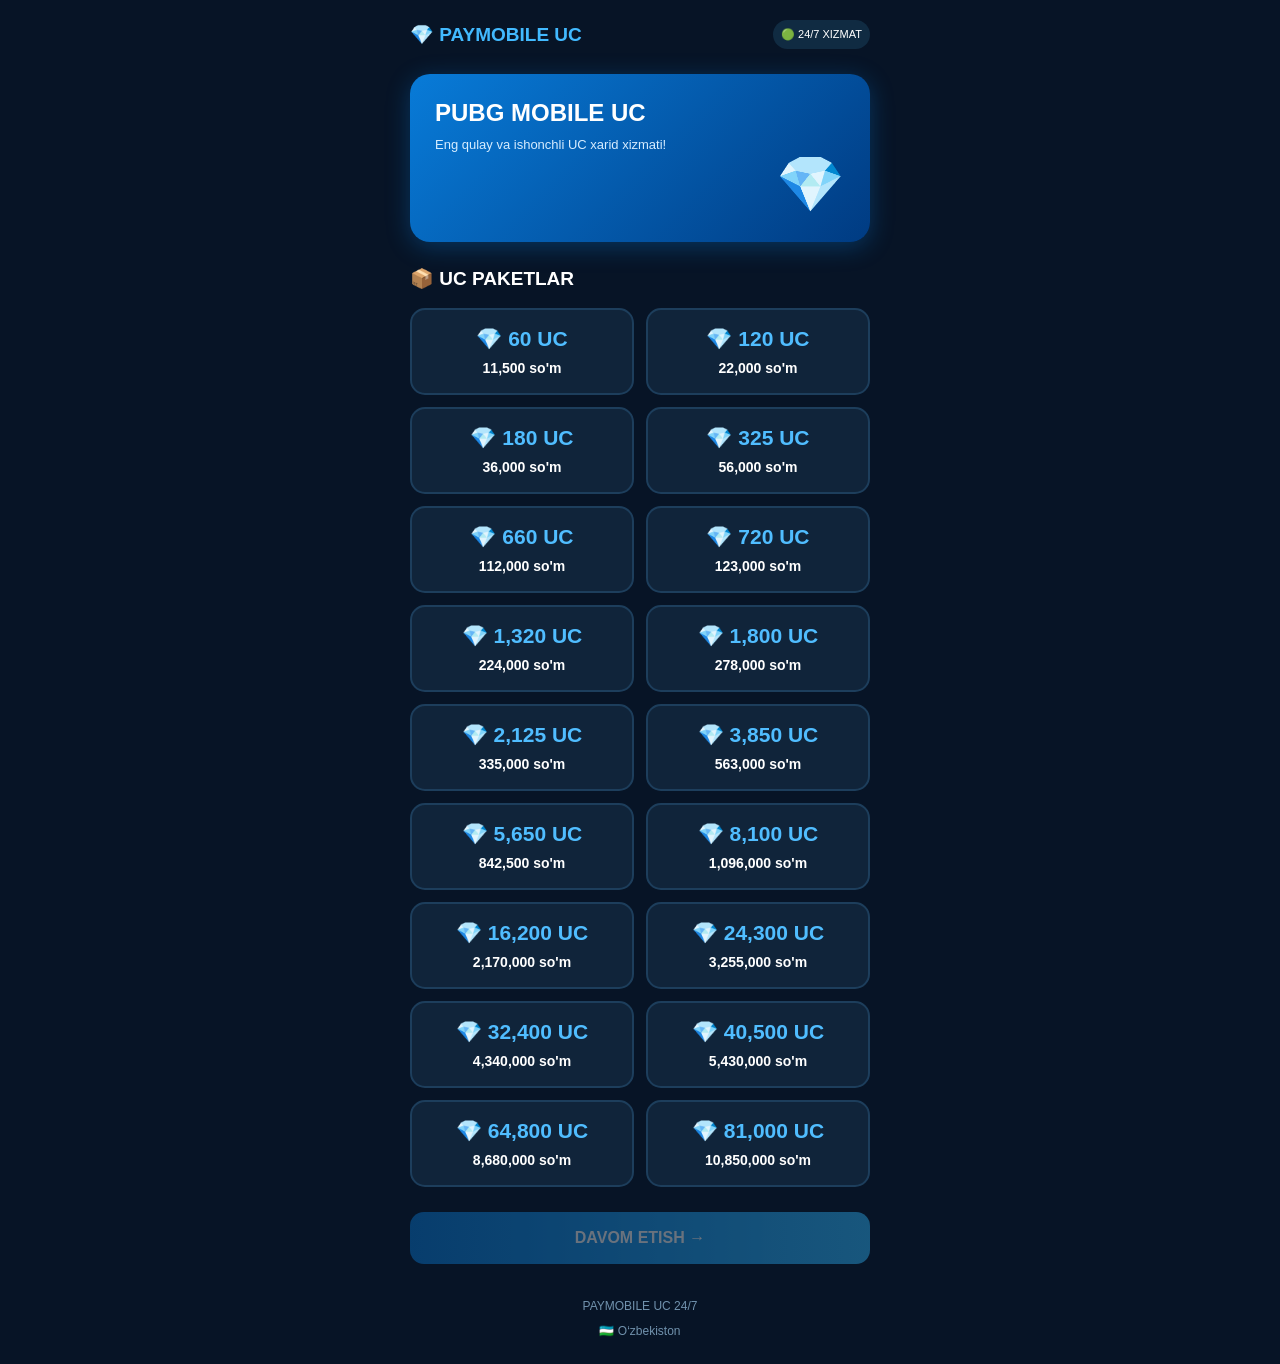
<file: webapp/index.html>
<!DOCTYPE html><html lang="uz">
<head>
    <meta charset="UTF-8">
    <meta name="viewport" content="width=device-width, initial-scale=1.0">
    <title>PAYMOBILE UC 24/7</title>
    <link rel="stylesheet" href="style.css">
</head>
<body><div class="app"><header>
    <div class="logo">💎 PAYMOBILE UC</div>
    <div class="online">🟢 24/7 XIZMAT</div>
</header>

<section class="hero">
    <h1>PUBG MOBILE UC</h1>
    <p>Eng qulay va ishonchli UC xarid xizmati!</p>
    <div class="hero-icon">💎</div>
</section>

<h2>📦 UC PAKETLAR</h2>

<div id="packages" class="packages"></div>

<button id="continueBtn" disabled>
    DAVOM ETISH →
</button>

<footer>
    PAYMOBILE UC 24/7 <br>
    🇺🇿 O‘zbekiston
</footer>

</div><script src="script.js"></script></body>
</html>
</file>
<file: webapp/style.css>
* {
  margin: 0;
  padding: 0;
  box-sizing: border-box;
  }

body {
background: #071426;
color: white;
font-family: Arial, sans-serif;
}

.app {
max-width: 500px;
margin: auto;
padding: 20px;
}

header {
display: flex;
justify-content: space-between;
align-items: center;
margin-bottom: 25px;
}

.logo {
font-size: 19px;
font-weight: bold;
color: #42baff;
}

.online {
font-size: 11px;
background: #102b42;
padding: 8px;
border-radius: 20px;
}

.hero {
background: linear-gradient(135deg, #087bd8, #003b82);
padding: 25px;
border-radius: 20px;
margin-bottom: 25px;
box-shadow: 0 5px 25px #087bd855;
}

.hero h1 {
font-size: 24px;
margin-bottom: 10px;
}

.hero p {
font-size: 13px;
color: #d7edff;
}

.hero-icon {
font-size: 55px;
text-align: right;
}

h2 {
font-size: 19px;
margin-bottom: 18px;
}

.packages {
display: grid;
grid-template-columns: repeat(2, 1fr);
gap: 12px;
}

.package {
background: #10243a;
border: 2px solid #1d3e5c;
border-radius: 15px;
padding: 17px 10px;
text-align: center;
cursor: pointer;
transition: 0.2s;
}

.package.selected {
border-color: #32aaff;
background: #123d62;
box-shadow: 0 0 15px #168cff55;
}

.package .uc {
color: #50bdff;
font-size: 21px;
font-weight: bold;
}

.package .price {
margin-top: 9px;
font-size: 14px;
font-weight: bold;
}

#continueBtn {
width: 100%;
padding: 17px;
margin-top: 25px;
border: none;
border-radius: 14px;
background: linear-gradient(90deg, #087bd8, #31baff);
color: white;
font-size: 16px;
font-weight: bold;
}

#continueBtn:disabled {
opacity: 0.4;
}

footer {
text-align: center;
margin-top: 30px;
color: #7192ad;
font-size: 12px;
line-height: 25px;
}
</file>
